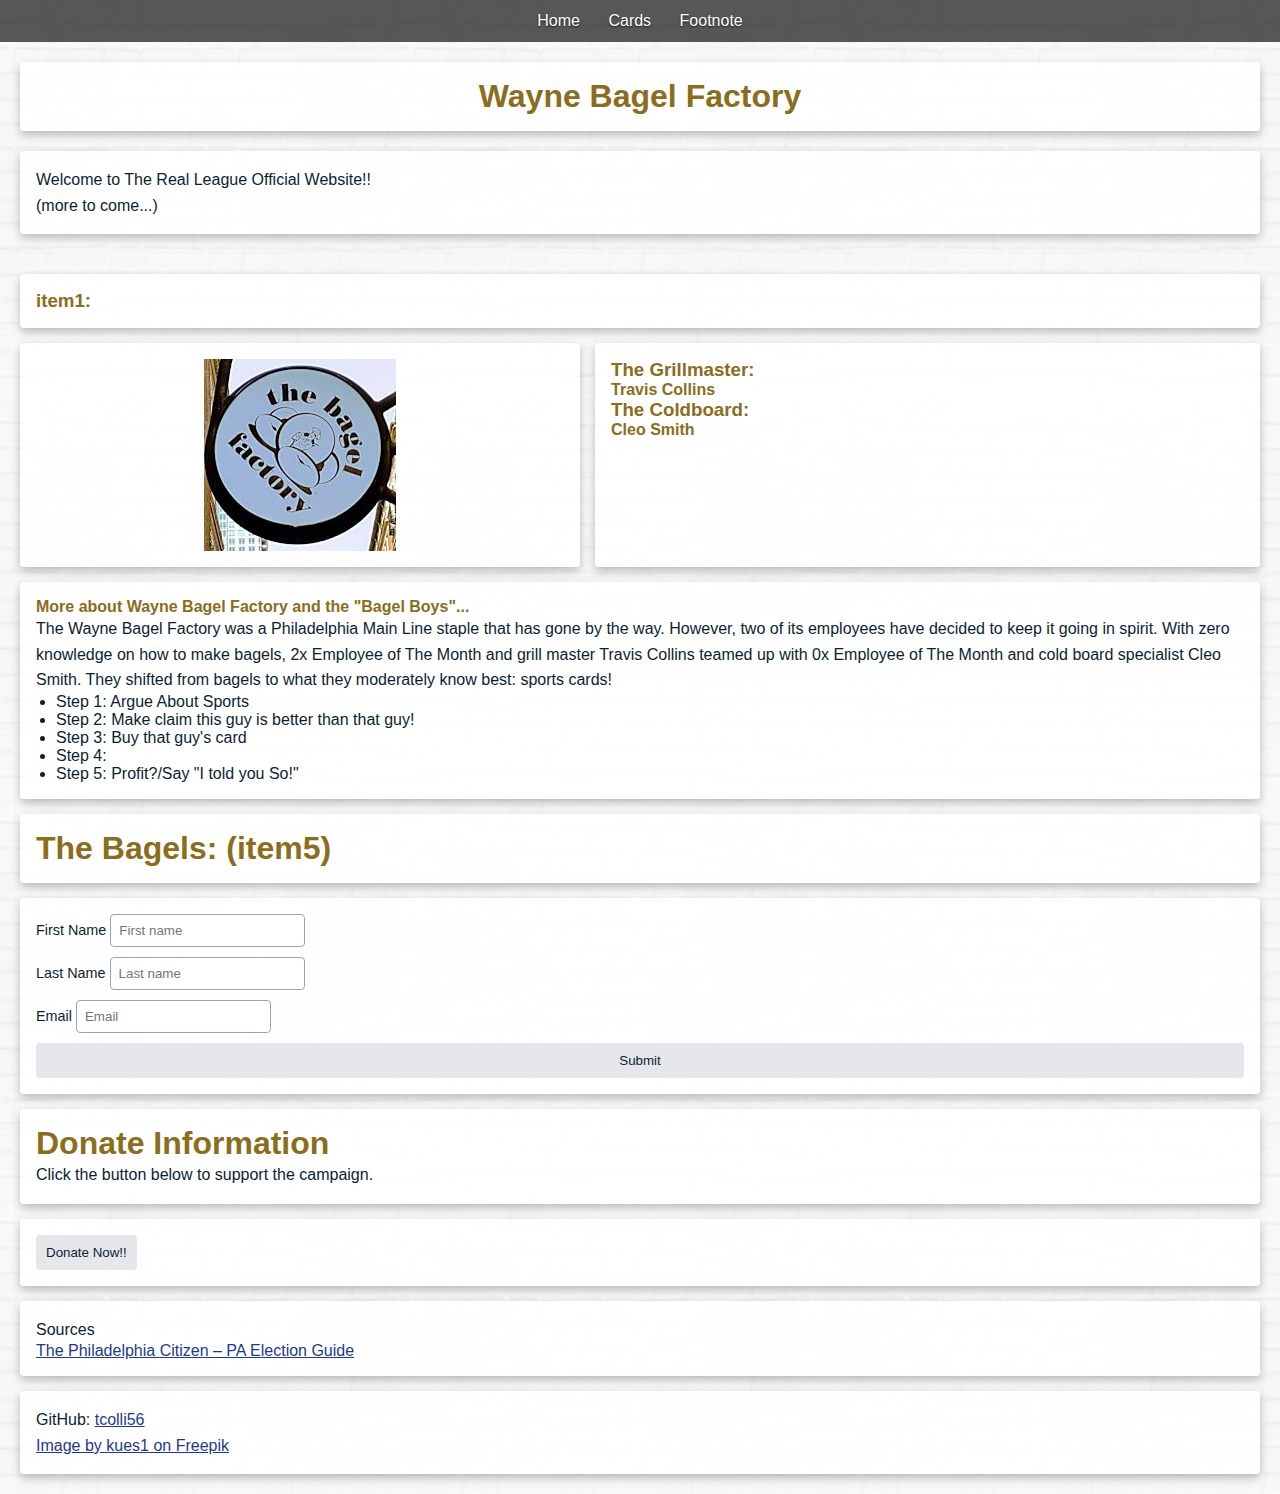
<file: index.html>
<!DOCTYPE html>
<html lang="en">
<head>
  <meta charset="utf-8">
  <title>Wayne Bagel Factory</title>
  <meta name="viewport" content="width=device-width, initial-scale=1.0">
  <link rel="stylesheet" href="styles.css">
</head>

<body>

  <!-- Navigation -->
  <nav class="navigation">
    <a href="index.html">Home</a>
    <a href="cards.html">Cards</a>
    <a href="#footer">Footnote</a>
  </nav>

  <!-- Header -->
  <header id="header" class="panel">
    <h1>Wayne Bagel Factory</h1>
  </header>

  <!-- Intro -->
  <section id="main" class="panel">
    <p>
      Welcome to The Real League Official Website!!<br>
      (more to come...)
    </p>
  </section>

  <!-- Grid Layout -->
  <div class="container">

    <div class="item1 panel">
      <h3>item1:</h3>
    </div>

    <div class="item2 panel">
      <img src="images/logo.jpg" alt="Commissioner">
    </div>

    <div class="item3 panel">
      <h3>The Grillmaster:</h3>
      <h4>Travis Collins</h4>
      <h3>The Coldboard:</h3>
      <h4 class="republican">Cleo Smith</h4>
    </div>

    <div class="item4 panel">
      <h4>More about Wayne Bagel Factory and the "Bagel Boys"...</h4>
      <p>
        The Wayne Bagel Factory was a Philadelphia Main Line staple that has gone by the way. However, two of its employees have decided to keep it going in spirit. With zero knowledge on how to make bagels, 2x Employee of The Month and grill master Travis Collins teamed up with 0x Employee of The Month and cold board specialist Cleo Smith. They shifted from bagels to what they moderately know best: sports cards!
      </p>
      <ul>
        <li>Step 1: Argue About Sports</li>
        <li>Step 2: Make claim this guy is better than that guy!</li>
        <li>Step 3: Buy that guy's card</li>
        <li>Step 4:</li>
        <li>Step 5: Profit?/Say "I told you So!"</li>
      </ul>
    </div>

    <div class="item5 panel">
      <h1>The Bagels: (item5)</h1>
    </div>

    <div class="item6 panel">
      <form>
        <label>
          First Name
          <input type="text" placeholder="First name">
        </label>

        <label>
          Last Name
          <input type="text" placeholder="Last name">
        </label>

        <label>
          Email
          <input type="email" placeholder="Email">
        </label>

        <input type="submit" value="Submit">
      </form>
    </div>

    <div class="item7 panel">
      <h1>Donate Information</h1>
      <p>
        Click the button below to support the campaign.
      </p>
    </div>

    <div class="item8 panel">
      <button class="bounce-in">Donate Now!!</button>
    </div>

    <div class="item9 panel">
      <p>Sources</p>
      <a href="https://thephiladelphiacitizen.org/pa-election-guide/">
        The Philadelphia Citizen – PA Election Guide
      </a>
    </div>

    <div class="item10 panel" id="footer">
      <p>
        GitHub:
        <a href="https://github.com/tcolli56">tcolli56</a>
      </p>
      <p>
        <a href="https://www.freepik.com/free-photo/brick-wall-texture_1033839.htm">Image by kues1 on Freepik</a>
      </p>
    </div>

  </div>

</body>
</html>
</file>
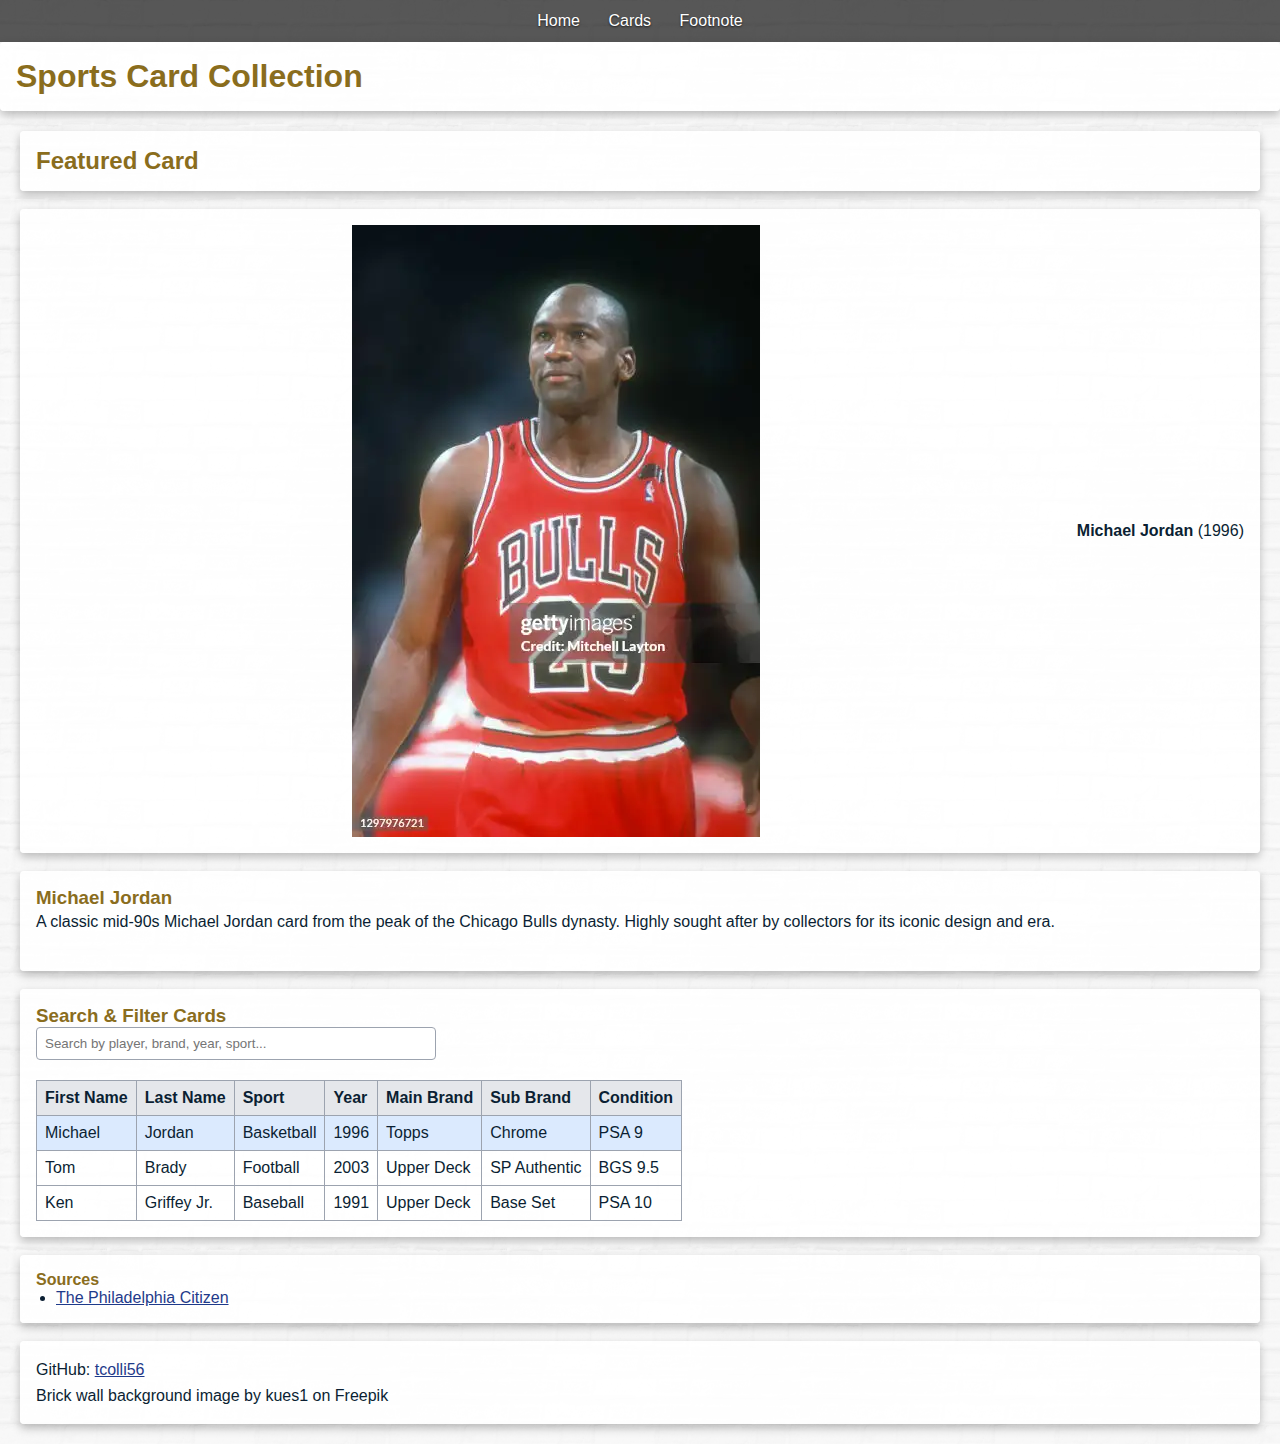
<file: cards.html>
<!DOCTYPE html>
<html lang="en">
<head>
  <meta charset="UTF-8">
  <title>Card Gallery | The Real League</title>
  <meta name="viewport" content="width=device-width, initial-scale=1.0">
  <link rel="stylesheet" href="styles.css">
</head>

<body>

  <!-- Navigation -->
  <nav class="navigation">
    <a href="index.html">Home</a>
    <a href="cards.html">Cards</a>
    <a href="#footer">Footnote</a>
  </nav>

  <!-- Page Header -->
  <header class="panel page-header">
    <h1>Sports Card Collection</h1>
  </header>

  <!-- Cards Layout -->
  <div class="cards-container">

    <!-- ITEM 1: Header -->
    <section class="panel cards-header">
      <h2>Featured Card</h2>
    </section>

    <!-- ITEM 2: Gallery -->
    <section class="panel cards-gallery">
      <div class="gallery-placeholder">
        <p>Card images will appear here</p>
      </div>
    </section>

    <!-- ITEM 3: Description -->
    <section class="panel cards-description">
      <h3>Card Description</h3>
      <p>Select a card to view its description and details.</p>
    </section>

    <!-- ITEM 4: Data Table -->
    <section class="panel cards-data">
      <h3>Search & Filter Cards</h3>
      <input
        type="text"
        id="cardSearch"
        placeholder="Search by player, brand, year, sport..."
      >
      <table id="cardsTable">
        <thead>
          <tr>
            <th>First Name</th>
            <th>Last Name</th>
            <th>Sport</th>
            <th>Year</th>
            <th>Main Brand</th>
            <th>Sub Brand</th>
            <th>Condition</th>
          </tr>
        </thead>
        <tbody></tbody>
      </table>
    </section>

    <!-- Sources -->
    <section class="panel cards-sources">
      <h4>Sources</h4>
      <ul>
        <li>
          <a href="https://thephiladelphiacitizen.org/pa-election-guide/">The Philadelphia Citizen</a>
        </li>
      </ul>
    </section>

    <!-- Footer -->
    <footer class="panel cards-footer" id="footer">
      <p>
        GitHub:
        <a href="https://github.com/tcolli56">tcolli56</a>
      </p>
      <p>Brick wall background image by kues1 on Freepik</p>
    </footer>

  </div>

  <script src="script.js"></script>
</body>
</html>
</file>
<file: styles.css>
/* =====================
   GLOBAL RESET
===================== */
*, *::before, *::after {
  box-sizing: border-box;
  margin: 0;
  padding: 0;
}

/* =====================
   PAGE BACKGROUND
===================== */
body {
  font-family: Arial, Helvetica, sans-serif;
  color: #0b1f33; /* NAVY TEXT */
  background-image: url("images/brick-wall-texture.jpg");
  background-repeat: repeat;
  background-size: 400px 400px;
}

/* =====================
   NAVIGATION
===================== */
.navigation {
  text-align: center;
  padding: 12px;
  background: rgba(0, 0, 0, 0.65);
}
.navigation a {
  color: #ffffff;
  text-decoration: none;
  margin: 0 12px;
  text-shadow: 0 1px 2px rgba(0,0,0,0.7);
}
.navigation a:hover {
  text-decoration: underline;
}

/* =====================
   TYPOGRAPHY
===================== */
h1, h2, h3, h4 {
  color: #8a6d1d; /* GOLD HEADINGS */
  margin-top: 0;
}
p {
  line-height: 1.6;
}

/* =====================
   PANELS (CONTENT BLOCKS)
===================== */
.panel {
  background-color: rgba(255, 255, 255, 0.88);
  padding: 16px;
  border-radius: 4px;
  box-shadow: 0 4px 10px rgba(0,0,0,0.25);
}

/* =====================
   HEADER / MAIN
===================== */
#header {
  text-align: center;
  margin: 20px;
}
#main {
  margin: 0 20px 20px;
}

/* =====================
   MAIN GRID (INDEX PAGE)
===================== */
.container {
  display: grid;
  gap: 15px;
  padding: 20px;

  grid-template-areas:
    "aboutHeader aboutHeader aboutHeader aboutHeader aboutHeader aboutHeader"
    "about1 about1 about1 about2 about2 about2"
    "right right right right right right"
    "volunteerHeader volunteerHeader volunteerHeader volunteerHeader volunteerHeader volunteerHeader"
    "volunteerBody volunteerBody volunteerBody volunteerBody volunteerBody volunteerBody"
    "donateHeader donateHeader donateHeader donateHeader donateHeader donateHeader"
    "donateBody donateBody donateBody donateBody donateBody donateBody"
    "sources sources sources sources sources sources"
    "footer footer footer footer footer footer";
}
.item1 { grid-area: aboutHeader; }
.item2 { grid-area: about1; }
.item3 { grid-area: about2; }
.item4 { grid-area: right; }
.item5 { grid-area: volunteerHeader; }
.item6 { grid-area: volunteerBody; }
.item7 { grid-area: donateHeader; }
.item8 { grid-area: donateBody; }
.item9 { grid-area: sources; }
.item10 { grid-area: footer; }

/* =====================
   IMAGES
===================== */
img {
  max-width: 100%;
  height: auto;
  display: block;
  margin: auto;
}

/* =====================
   LISTS
===================== */
ul { padding-left: 20px; }

/* =====================
   FORMS
===================== */
form {
  display: flex;
  flex-direction: column;
  gap: 10px;
}
label { font-size: 0.9rem; }
input {
  padding: 8px;
  border-radius: 4px;
  border: 1px solid #9ca3af;
  color: #0b1f33;
}

/* =====================
   BUTTONS
===================== */
button,
input[type="submit"] {
  padding: 10px;
  border-radius: 4px;
  border: none;
  cursor: pointer;
  background-color: #e5e7eb;
  color: #0b1f33;
  transition: transform 0.4s ease, background-color 0.4s ease;
}
button:hover,
input[type="submit"]:hover {
  background-color: #2e7d32;
  color: #ffffff;
  transform: scale(1.05);
}
@keyframes bounceIn {
  0% { transform: scale(0.3); }
  60% { transform: scale(1.15); }
  100% { transform: scale(1); }
}
.bounce-in { animation: bounceIn 1.5s ease; }

/* =====================
   TABLES (CARDS PAGE)
===================== */
table {
  width: 100%;
  border-collapse: collapse;
  margin-top: 10px;
  display: block;
  overflow-x: auto;
}
th, td {
  border: 1px solid #9ca3af;
  padding: 8px;
  text-align: left;
}
th {
  background-color: #e5e7eb;
  color: #0b1f33;
}
tr:hover {
  background-color: #f1f5f9;
  cursor: pointer;
}

/* =====================
   ACTIVE ROW HIGHLIGHT
===================== */
.active-row {
  background-color: #dbeafe !important;
}

/* =====================
   SEARCH INPUT (CARDS)
===================== */
#cardSearch {
  width: 100%;
  max-width: 400px;
  padding: 8px;
  margin-bottom: 10px;
  border: 1px solid #9ca3af;
  color: #0b1f33;
}

/* =====================
   LINKS
===================== */
a { color: #1e3a8a; }
a:hover { text-decoration: underline; }

/* =====================
   CARDS PAGE GRID
===================== */
.cards-container {
  display: grid;
  gap: 18px;
  padding: 20px;

  grid-template-areas:
    "header"
    "gallery"
    "description"
    "data"
    "sources"
    "footer";
}
.cards-header      { grid-area: header; }
.cards-gallery     { grid-area: gallery; min-height: 260px; display: flex; align-items: center; justify-content: center; }
.cards-description { grid-area: description; min-height: 100px; }
.cards-data        { grid-area: data; }
.cards-sources     { grid-area: sources; }
.cards-footer      { grid-area: footer; }
.gallery-placeholder {
  border: 2px dashed #6b7280;
  padding: 30px;
  color: #0b1f33;
}

/* =====================
   RESPONSIVE
===================== */
@media (max-width: 768px) {
  .container {
    grid-template-areas:
      "aboutHeader"
      "about1"
      "about2"
      "right"
      "volunteerHeader"
      "volunteerBody"
      "donateHeader"
      "donateBody"
      "sources"
      "footer";
  }
  .cards-container {
    grid-template-areas:
      "header"
      "gallery"
      "description"
      "data"
      "sources"
      "footer";
  }
  .navigation a { display: inline-block; margin: 6px; }
}
</file>
